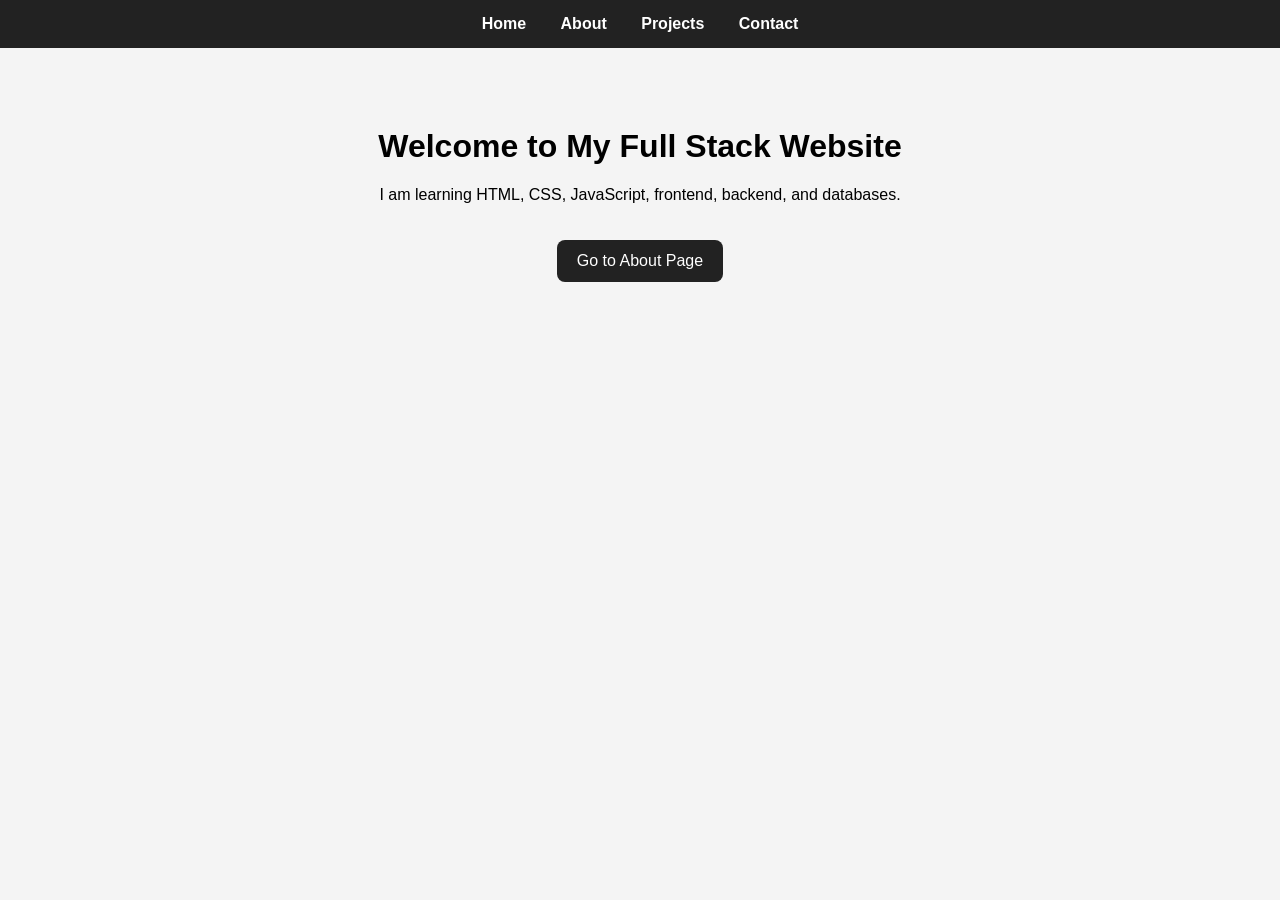
<file: FULL_STACK/index.html>
<!DOCTYPE html>
<html>
<head>
    <title>Home | My Full Stack Journey</title>
    <link rel="stylesheet" href="style.css">
</head>
<body>

    <nav>
        <a href="/">Home</a>
        <a href="/about/">About</a>
        <a href="/projects/">Projects</a>
        <a href="/contact/">Contact</a>
    </nav>

    <main>
        <h1>Welcome to My Full Stack Website</h1>
        <p>I am learning HTML, CSS, JavaScript, frontend, backend, and databases.</p>

        <a class="button" href="/about/">Go to About Page</a>
    </main>

</body>
</html>
</file>
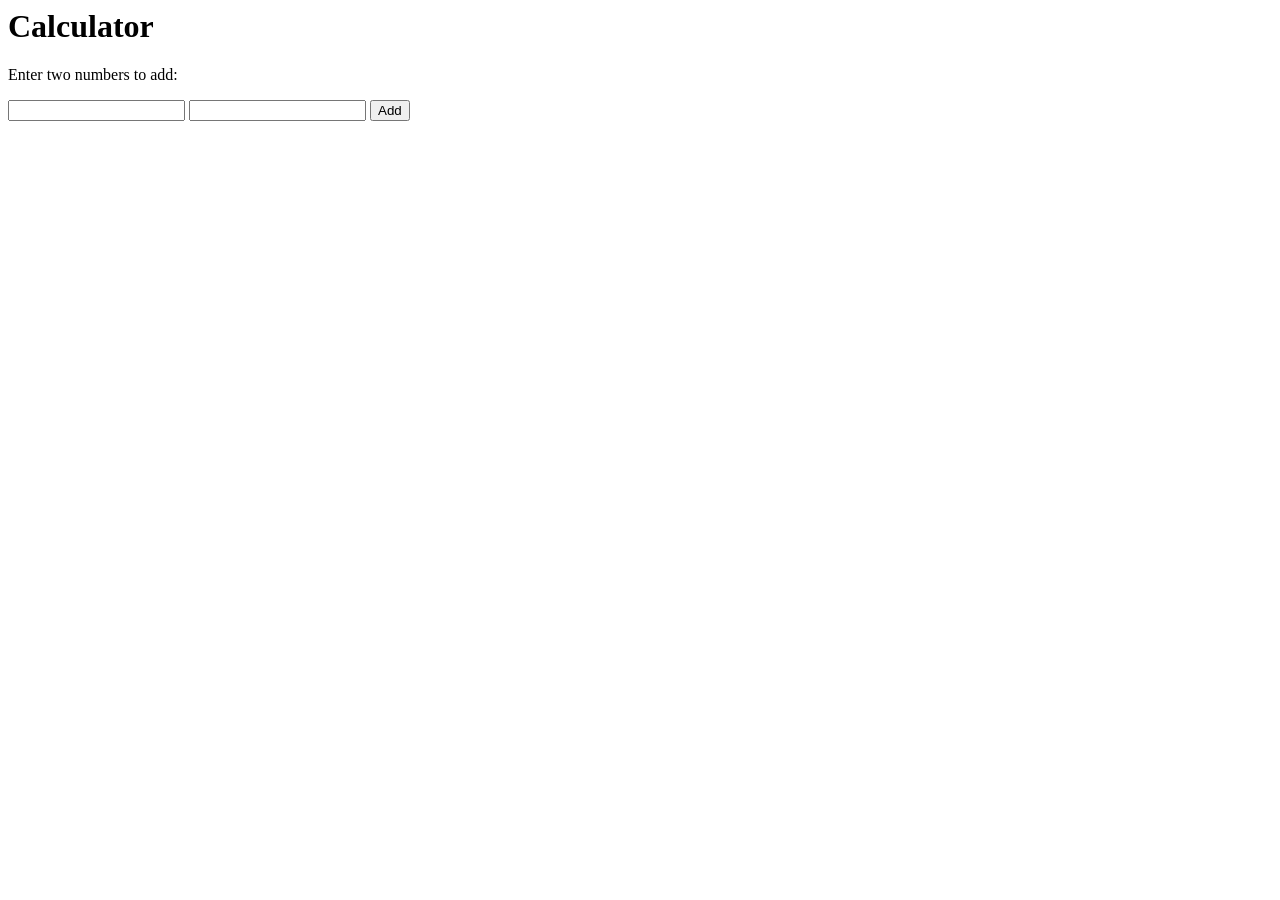
<file: HTML/index.html>
<html>
<head>
    <title>My Page</title>
</head>
    <body>
        <div id="calculator">
            <h1>Calculator</h1>
            <p>Enter two numbers to add:</p>
            <input type="number" id="num1">
            <input type="number" id="num2">
            <button onclick="addNumbers()">Add</button>
            <p id="result"></p>
        </div>
    </body>
</html>
</file>
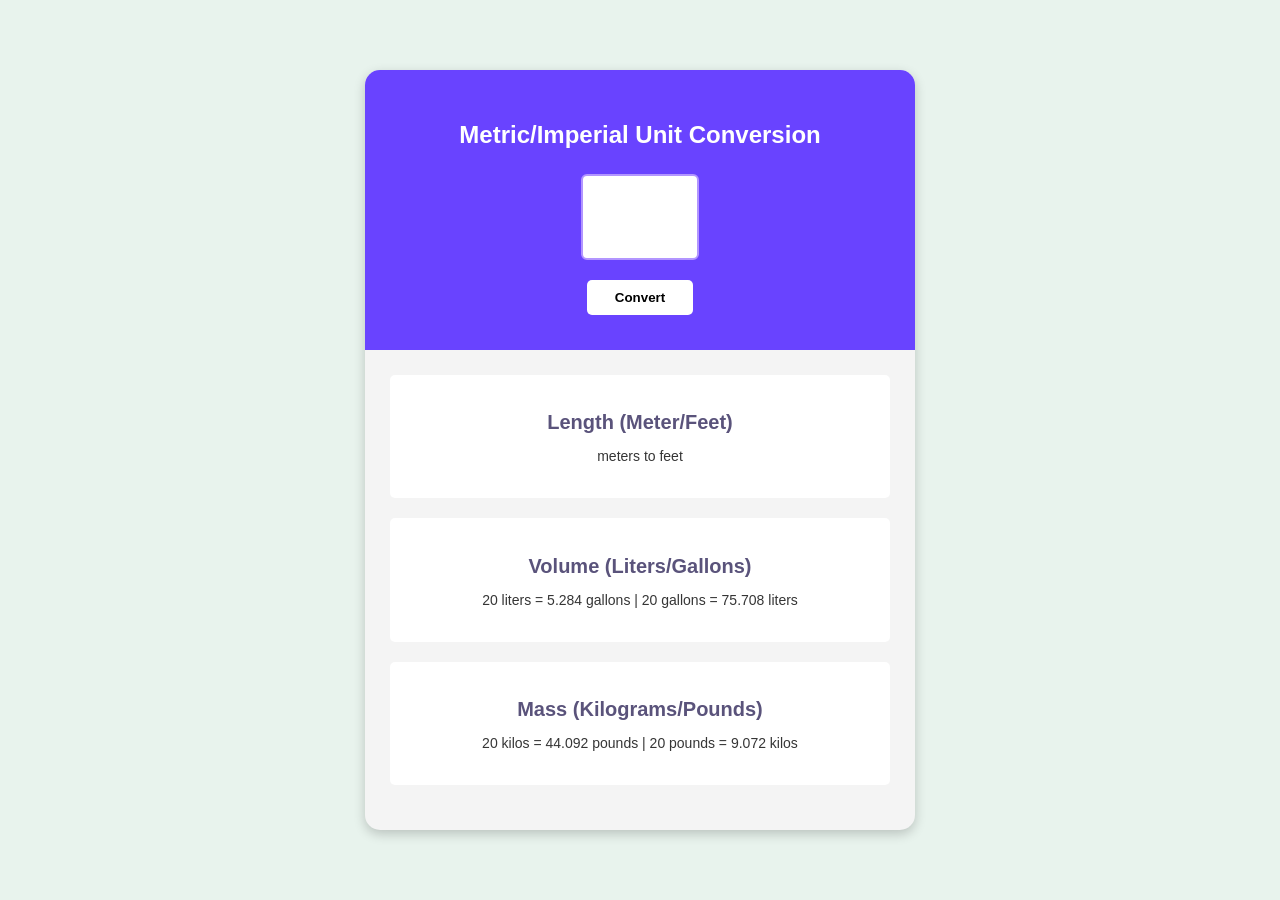
<file: Unit_converter/index.html>
<!DOCTYPE html>
<html>
<head>
  <title>Unit Converter</title>
  <link rel="stylesheet" href="style.css">
</head>
<body>

  <div class="card">
    <div class="top">
      <h1>Metric/Imperial Unit Conversion</h1>

      <div class="number-box">
        <input type="number" id="input-number">
        

      </div>

      <button id="convert-btn">Convert</button>
    </div>

    <div class="results">
      <div class="result-box">
        <h2>Length (Meter/Feet)</h2>
        <p id="feet-result"> meters to feet</p>
      </div>

      <div class="result-box">
        <h2>Volume (Liters/Gallons)</h2>
        <p id="gallon-result">20 liters = 5.284 gallons | 20 gallons = 75.708 liters</p>
      </div>

      <div class="result-box">
        <h2>Mass (Kilograms/Pounds)</h2>
        <p id="pound-result">20 kilos = 44.092 pounds | 20 pounds = 9.072 kilos</p>
      </div>
    </div>
  </div>
  <script src="index.js"></script>
</body>
</html>
</file>
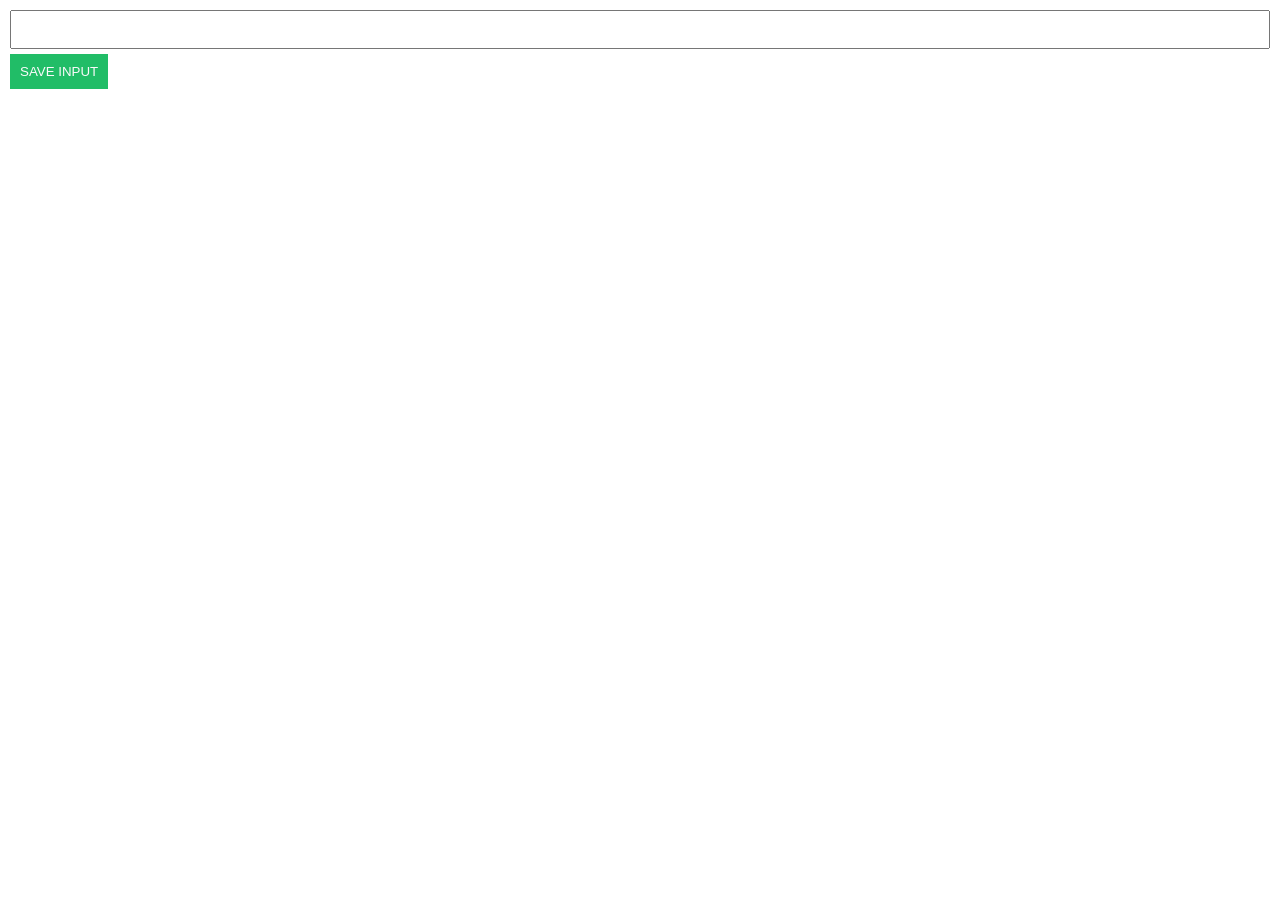
<file: Chrome_extension_tutorial/lead/index.html>
<html>
    <head>
        <link rel="stylesheet" href="style.css">
    </head>
    <body>
        <input type="text" id="input-el">
        <button id="save-el" >SAVE INPUT</button>
        <ul id="ul-el">
            
        </ul>
        <script src="index.js"></script>
    </body>
</html>
</file>
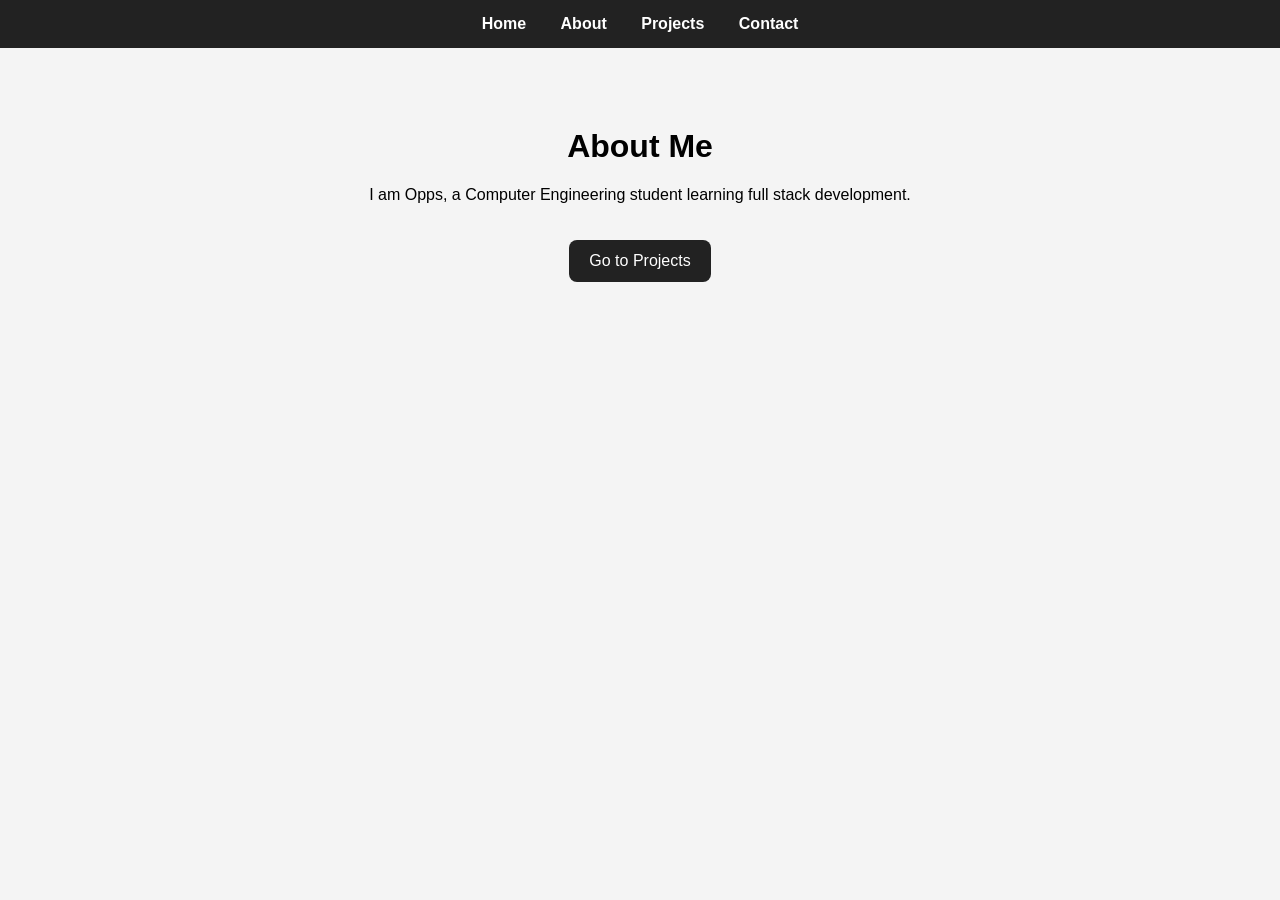
<file: FULL_STACK/about/index.html>
<!DOCTYPE html>
<html>
<head>
    <title>About | My Full Stack Journey</title>
    <link rel="stylesheet" href="../style.css">
</head>
<body>

    <nav>
        <a href="/">Home</a>
        <a href="/about/">About</a>
        <a href="/projects/">Projects</a>
        <a href="/contact/">Contact</a>
    </nav>

    <main>
        <h1>About Me</h1>
        <p>I am Opps, a Computer Engineering student learning full stack development.</p>

        <a class="button" href="/projects/">Go to Projects</a>
    </main>

</body>
</html>
</file>
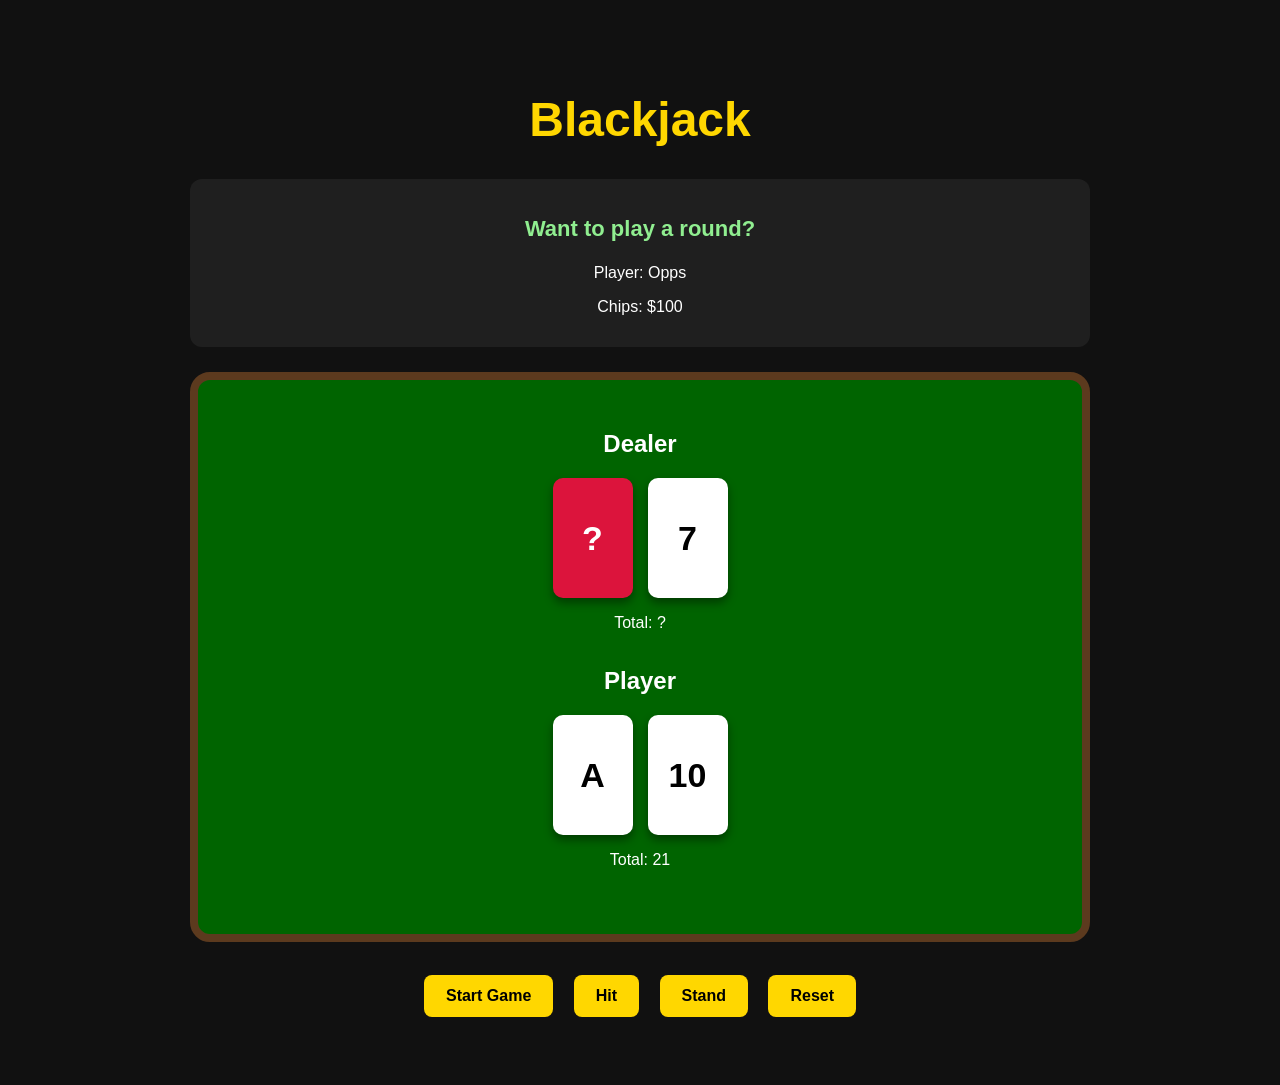
<file: FULL_STACK/blackJack/index.html>
<!DOCTYPE html>
<html>
<head>
    <title>Blackjack Game</title>
    <link rel="stylesheet" href="style.css">
</head>
<body>

    <div class="game-container">

        <h1>Blackjack</h1>

        <div class="score-board">
            <p id="message">Want to play a round?</p>
            <p>Player: <span id="player-name">Opps</span></p>
            <p>Chips: $<span id="chips">100</span></p>
        </div>

        <div class="table">

            <div class="dealer-section">
                <h2>Dealer</h2>
                <div class="cards" id="dealer-cards">
                    <div class="card hidden-card">?</div>
                    <div class="card">7</div>
                </div>
                <p>Total: <span id="dealer-total">?</span></p>
            </div>

            <div class="player-section">
                <h2>Player</h2>
                <div class="cards" id="player-cards">
                    <div class="card">A</div>
                    <div class="card">10</div>
                </div>
                <p>Total: <span id="player-total">21</span></p>
            </div>

        </div>

        <div class="controls">
            <button id="start-btn" onclick="start">Start Game</button>
            <button id="hit-btn">Hit</button>
            <button id="stand-btn">Stand</button>
            <button id="reset-btn">Reset</button>
        </div>

    </div>

    <script src="script.js"></script>
</body>
</html>
</file>
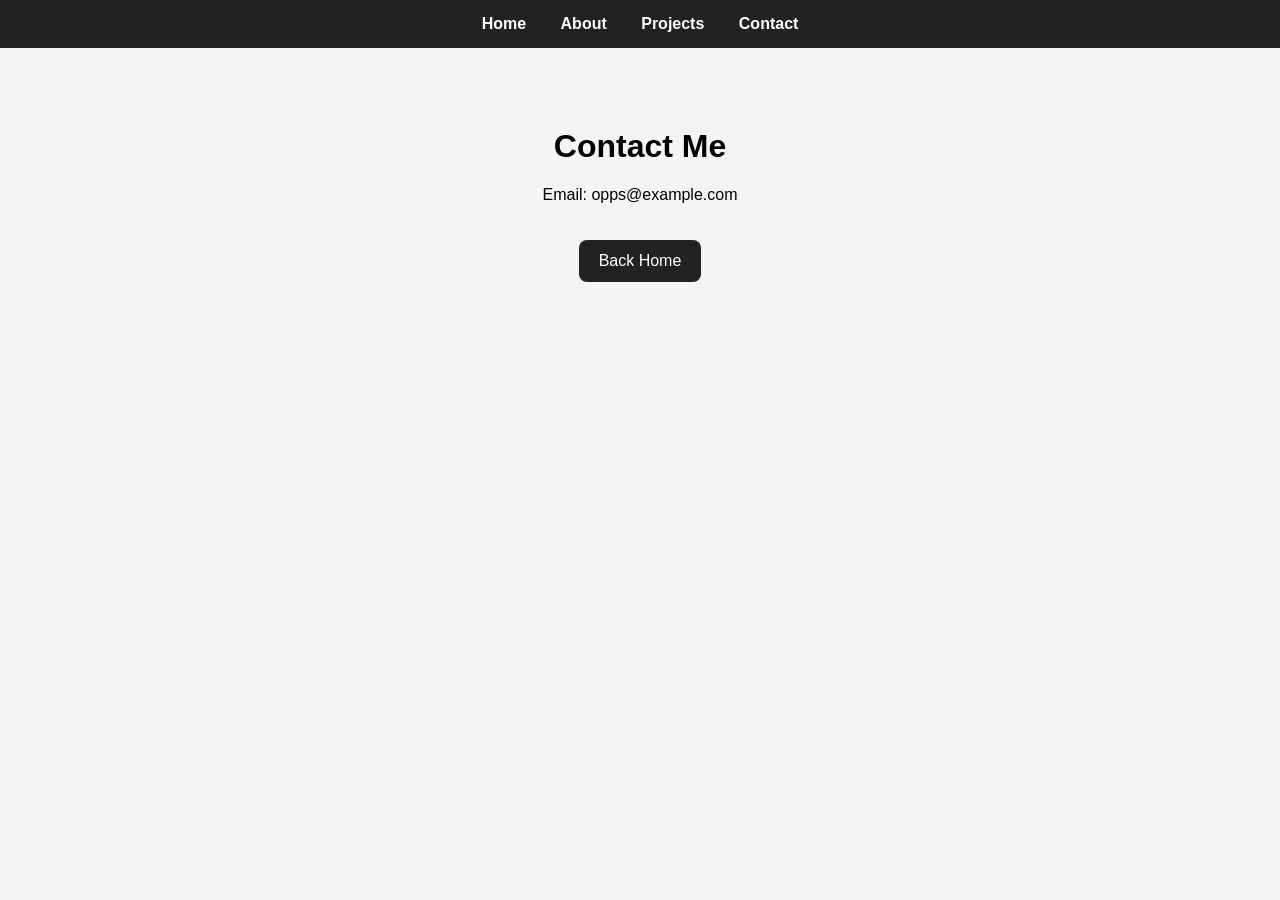
<file: FULL_STACK/contact/index.html>
<!DOCTYPE html>
<html>
<head>
    <title>Contact | My Full Stack Journey</title>
    <link rel="stylesheet" href="../style.css">
</head>
<body>

    <nav>
        <a href="/">Home</a>
        <a href="/about/">About</a>
        <a href="/projects/">Projects</a>
        <a href="/contact/">Contact</a>
    </nav>

    <main>
        <h1>Contact Me</h1>
        <p>Email: opps@example.com</p>

        <a class="button" href="/">Back Home</a>
    </main>

</body>
</html>
</file>
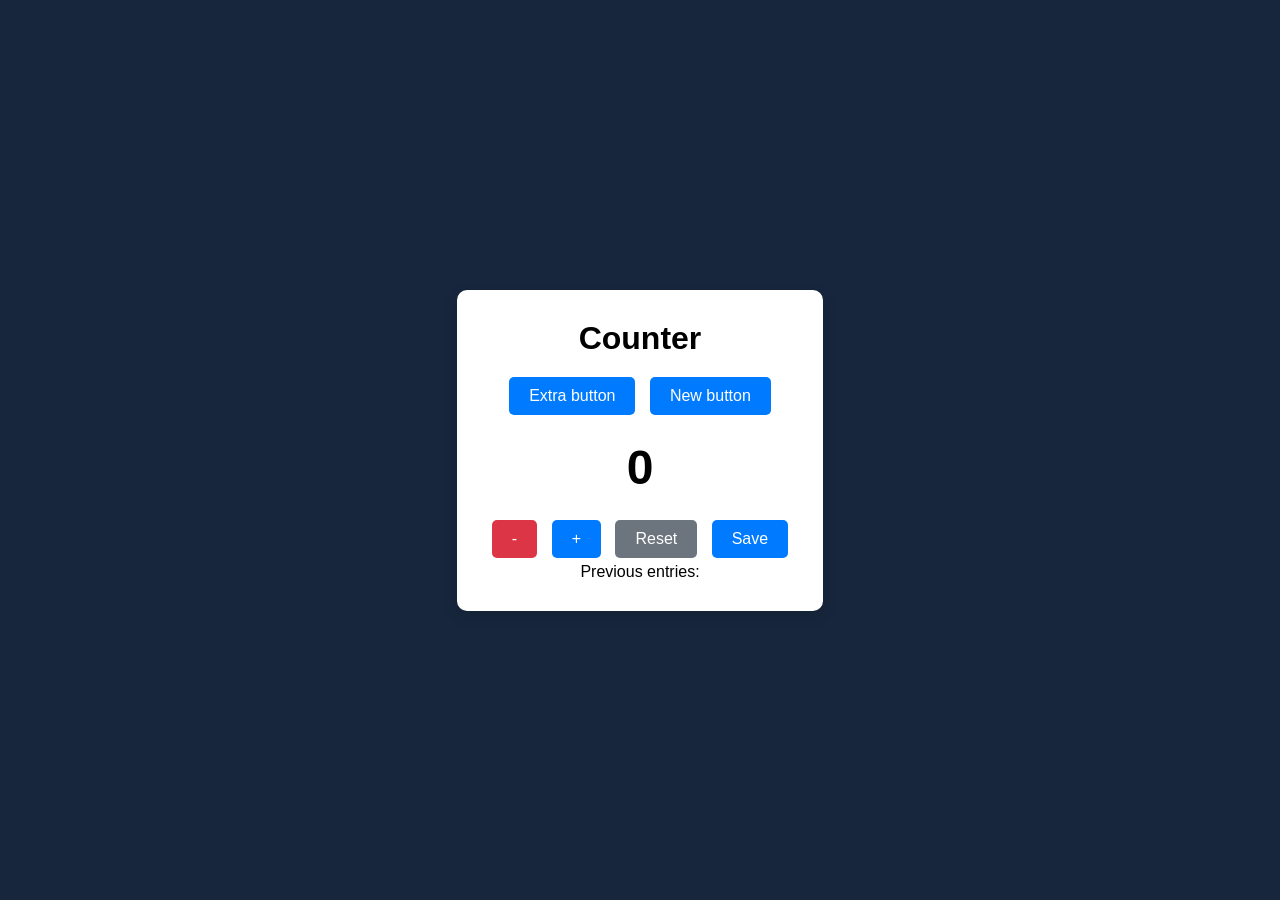
<file: HTML/counter_app/index.html>
<!DOCTYPE html>
<html>
    <head>
        <title>Counter App</title>
        <link rel="stylesheet" href="style.css">
    </head>

    <body>
        
        <div class="container">
            <h1>Counter</h1>
            <button class = "extra">Extra button</button>
            <button>New button</button>
        <div id="count">0</div>

        <button class="decrease" onclick="decrement()">-</button>
        <button onclick="increment()">+</button>
        <button class="reset" onclick="reset()">Reset</button>
        <button id="save" onclick="save()">Save</button>
        <p id="save-el">Previous entries: </p>
        </div>

        <script src="index.js"></script>

    </body>

</html>
</file>
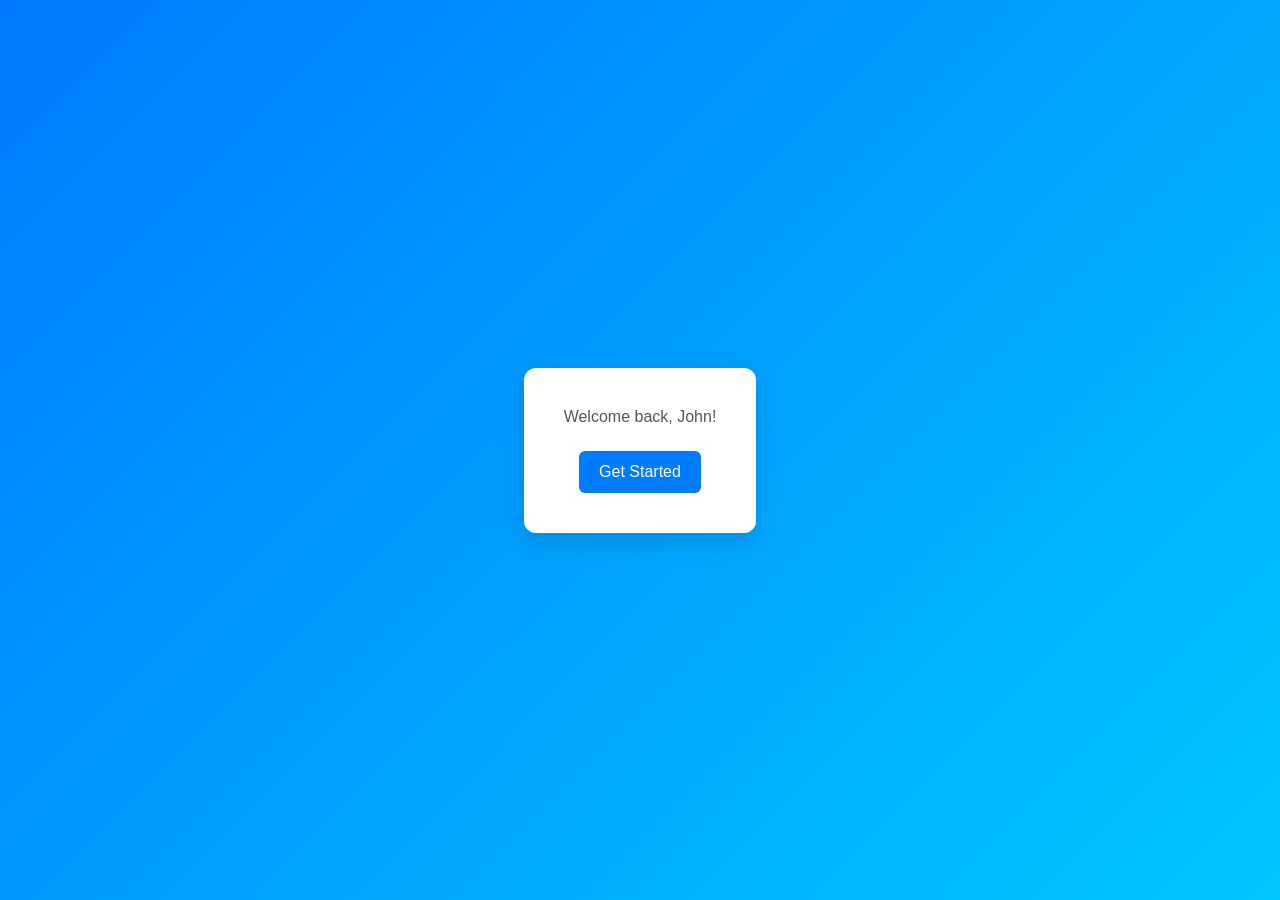
<file: HTML/welcome/index.html>
<!DOCTYPE html>
    <html>
        <head>
            <title>Welcome</title>
            <link rel="stylesheet" href="style.css">
        </head>
    <body>

        <div class="container">
            <p id="welcome-el">Hello, {username}!</p>
            <button onclick="greet()">Get Started</button>
        </div>

        <script src="index.js"></script>
        
    </body>

    </html>
</file>
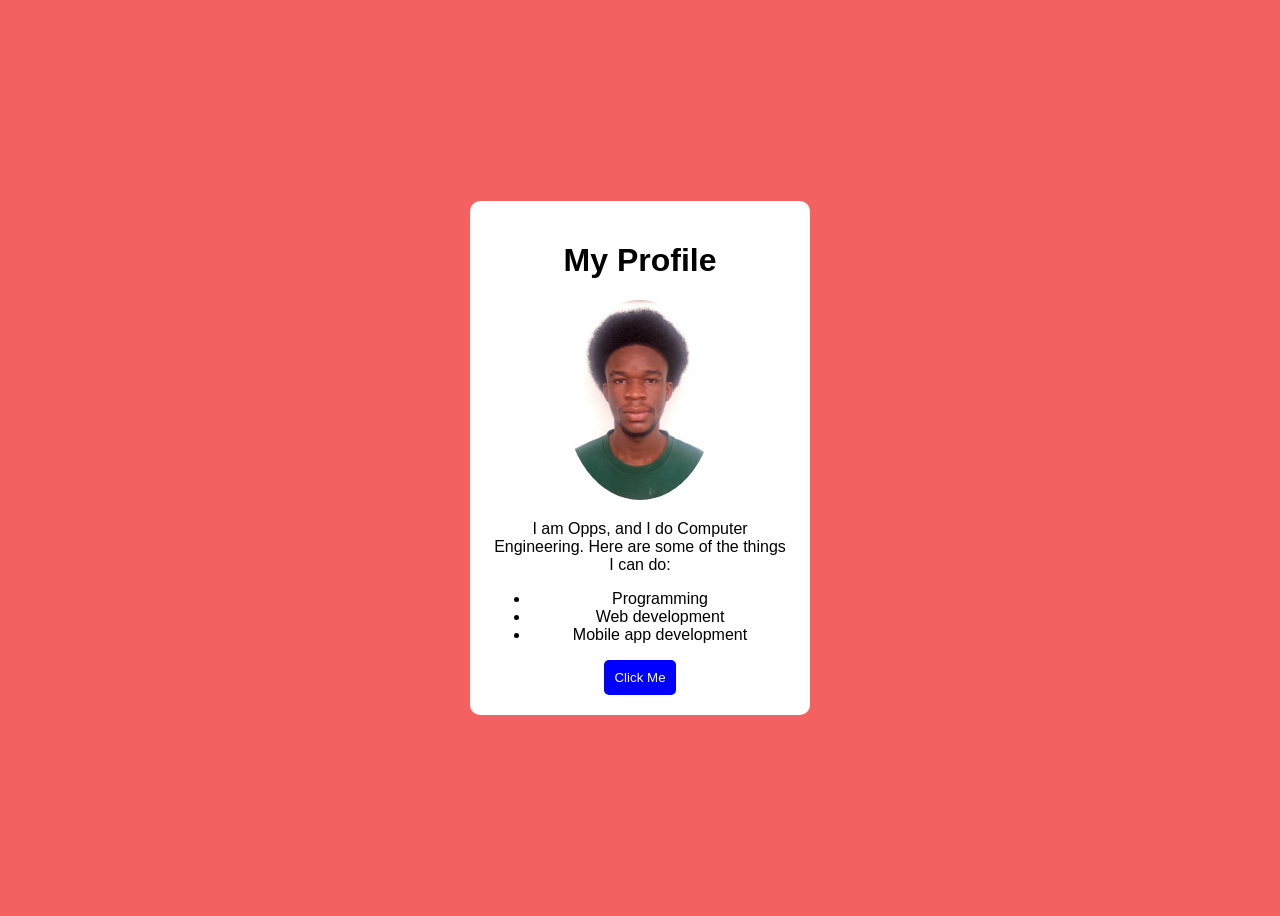
<file: HTML/profile/indel.html>
<!DOCTYPE html>
<html>
    <head>
        <title>My Profile Card</title>
        <link rel="stylesheet" href="style.css">
    </head>

    <body>
<div class="card">
    <link rel="stylesheet" href="style.css">
    <h1>My Profile</h1>

    <img src="picture.jpg" alt="My picture" width="200" height="200">

    <p id="description">
        I am Opps, and I do Computer Engineering. Here are some
        of the things I can do:
    </p>

    <ul>
        <li>Programming</li>
        <li>Web development</li>
        <li>Mobile app development</li>
    </ul>

    <button onclick="changeText()">Click Me</button>
</div>
<script src="main.js"></script>
    </body>
</html>
</file>
<file: FULL_STACK/style.css>
body {
    margin: 0;
    font-family: Arial, sans-serif;
    background: #f4f4f4;
    text-align: center;
}

nav {
    background: #222;
    padding: 15px;
}

nav a {
    color: white;
    text-decoration: none;
    margin: 0 15px;
    font-weight: bold;
}

nav a:hover {
    color: orange;
}

main {
    margin-top: 80px;
}

.button {
    display: inline-block;
    margin-top: 20px;
    padding: 12px 20px;
    background: #222;
    color: white;
    text-decoration: none;
    border-radius: 8px;
}

.button:hover {
    background: orange;
    color: black;
}
</file>
<file: Unit_converter/style.css>
body {
  margin: 0;
  font-family: Arial, sans-serif;
  background: #e8f3ed;
  display: flex;
  justify-content: center;
  align-items: center;
  min-height: 100vh;
}

.card {
  width: 550px;
  background: #f4f4f4;
  border-radius: 15px;
  overflow: hidden;
  box-shadow: 0 4px 12px rgba(0,0,0,0.2);
}

.top {
  background: #6943ff;
  color: white;
  text-align: center;
  padding: 35px 20px;
}

.top h1 {
  font-size: 24px;
  margin-bottom: 25px;
}

.number-box input {
  width: 110px;
  height: 80px;
  border: 2px solid #b295ff;
  color: #6a4ed7;
  border-radius: 6px;
  margin: 0 auto 20px;
  font-size: 52px;
  font-weight: bold;
  display: flex;
  align-items: center;
  justify-content: center;
}

button {
  background: white;
  border: none;
  padding: 10px 28px;
  border-radius: 5px;
  font-weight: bold;
  cursor: pointer;
}

.results {
  padding: 25px;
}

.result-box {
  background: white;
  text-align: center;
  padding: 20px;
  margin-bottom: 20px;
  border-radius: 5px;
}

.result-box h2 {
  color: #5a537b;
  font-size: 20px;
  margin-bottom: 10px;
}

.result-box p {
  color: #353535;
  font-size: 14px;
}
</file>
<file: Chrome_extension_tutorial/lead/style.css>
body {
    margin: 0;
    padding: 10px;
    font-family: Arial, sans-serif;
}

input {
    padding-left: 10px;
    padding-right: 10px;
    width: 100%;
    box-sizing: border-box;
    padding-top: 10px;
    padding-bottom: 10px;
}

button {
    padding: 10px;
    color: #fafafa;
    background: rgb(33, 189, 103);
    border: none;
    margin-top: 5px;

}
</file>
<file: FULL_STACK/blackJack/style.css>
body {
    margin: 0;
    font-family: Arial, sans-serif;
    background: #111;
    color: white;
    text-align: center;
}

.game-container {
    max-width: 900px;
    margin: 40px auto;
    padding: 20px;
}

h1 {
    font-size: 48px;
    color: gold;
}

.score-board {
    background: #1f1f1f;
    padding: 15px;
    border-radius: 12px;
    margin-bottom: 25px;
}

#message {
    font-size: 22px;
    color: lightgreen;
    font-weight: bold;
}

.table {
    background: darkgreen;
    padding: 30px;
    border-radius: 20px;
    border: 8px solid #5c3a1e;
}

.dealer-section,
.player-section {
    margin-bottom: 35px;
}

.cards {
    display: flex;
    justify-content: center;
    gap: 15px;
    margin: 15px 0;
}

.card {
    width: 80px;
    height: 120px;
    background: white;
    color: black;
    border-radius: 10px;
    display: flex;
    justify-content: center;
    align-items: center;
    font-size: 34px;
    font-weight: bold;
    box-shadow: 0 5px 10px rgba(0,0,0,0.4);
}

.hidden-card {
    background: crimson;
    color: white;
}

.controls {
    margin-top: 25px;
}

button {
    padding: 12px 22px;
    margin: 8px;
    border: none;
    border-radius: 8px;
    background: gold;
    color: black;
    font-size: 16px;
    font-weight: bold;
    cursor: pointer;
}

button:hover {
    background: orange;
}
</file>
<file: HTML/counter_app/style.css>
/* Reset */
* {
    margin: 0;
    padding: 0;
    box-sizing: border-box;
}

/* Full page center */
body {
    height: 100vh;
    display: flex;
    justify-content: center;
    align-items: center;
    font-family: Arial, sans-serif;
    background: #17263c;
}

/* Card container */
.container {
    text-align: center;
    background: #fff;
    padding: 30px;
    border-radius: 10px;
    box-shadow: 0 5px 15px rgba(0,0,0,0.1);
}

/* Title */
h1 {
    margin-bottom: 15px;
}

/* Counter number */
#count {
    font-size: 48px;
    margin: 20px 0;
    font-weight: bold;
}

/* Buttons */
button {
    padding: 10px 20px;
    margin: 5px;
    border: none;
    border-radius: 5px;
    background: #007BFF;
    color: white;
    font-size: 16px;
    cursor: pointer;
    transition: 0.2s;
}

/* Hover effect */
button:hover {
    background: #0056b3;
}

/* Optional different colors */
.decrease {
    background: #dc3545;
}

.decrease:hover {
    background: #a71d2a;
}

.reset {
    background: #6c757d;
}

.reset:hover {
    background: #4a4f54;
}
</file>
<file: HTML/welcome/style.css>
/* Reset */
* {
    margin: 0;
    padding: 0;
    box-sizing: border-box;
}

/* Full screen layout */
body {
    height: 100vh;
    display: flex;
    justify-content: center;
    align-items: center;
    font-family: Arial, sans-serif;
    background: linear-gradient(135deg, #007BFF, #00c6ff);
}

/* Main card */
.container {
    text-align: center;
    background: white;
    padding: 40px;
    border-radius: 12px;
    box-shadow: 0 8px 25px rgba(0,0,0,0.15);
    max-width: 400px;
}

/* Title */
h1 {
    font-size: 32px;
    margin-bottom: 10px;
}

/* Subtitle */
p {
    color: #555;
    margin-bottom: 25px;
}

/* Button */
button {
    padding: 12px 20px;
    border: none;
    background: #007BFF;
    color: white;
    font-size: 16px;
    border-radius: 6px;
    cursor: pointer;
    transition: 0.3s;
}

/* Hover */
button:hover {
    background: #0056b3;
}
</file>
<file: HTML/profile/style.css>
body {
    font-family: Arial, sans-serif;
    background-color: #f36161;

    display: flex;
    justify-content: center;
    align-items: center;
    height: 100vh;
}

.card {
    background: white;
    padding: 20px;
    border-radius: 10px;
    text-align: center;
    width: 300px;
}

img {
    width: 150px;
    border-radius: 50%;
}

button {
    padding: 10px;
    background: blue;
    color: white;
    border: none;
    border-radius: 5px;
}
</file>
